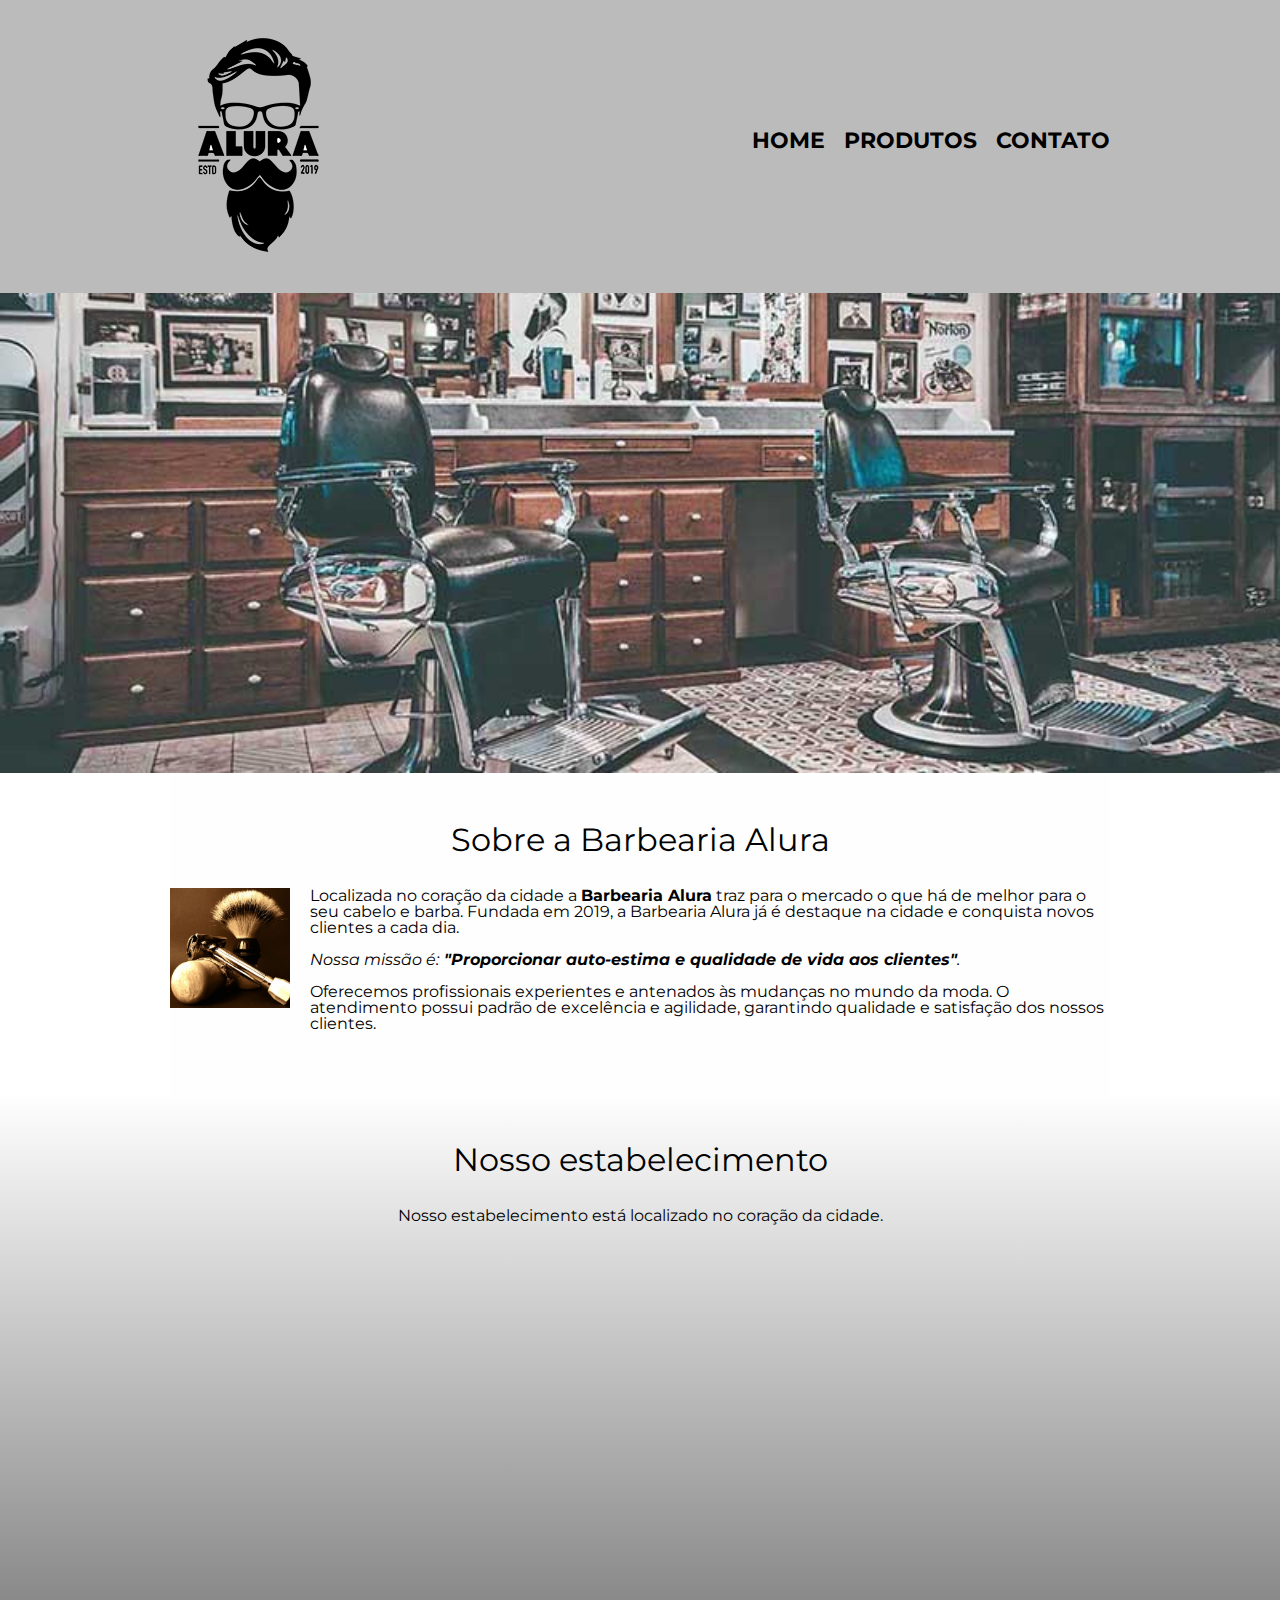
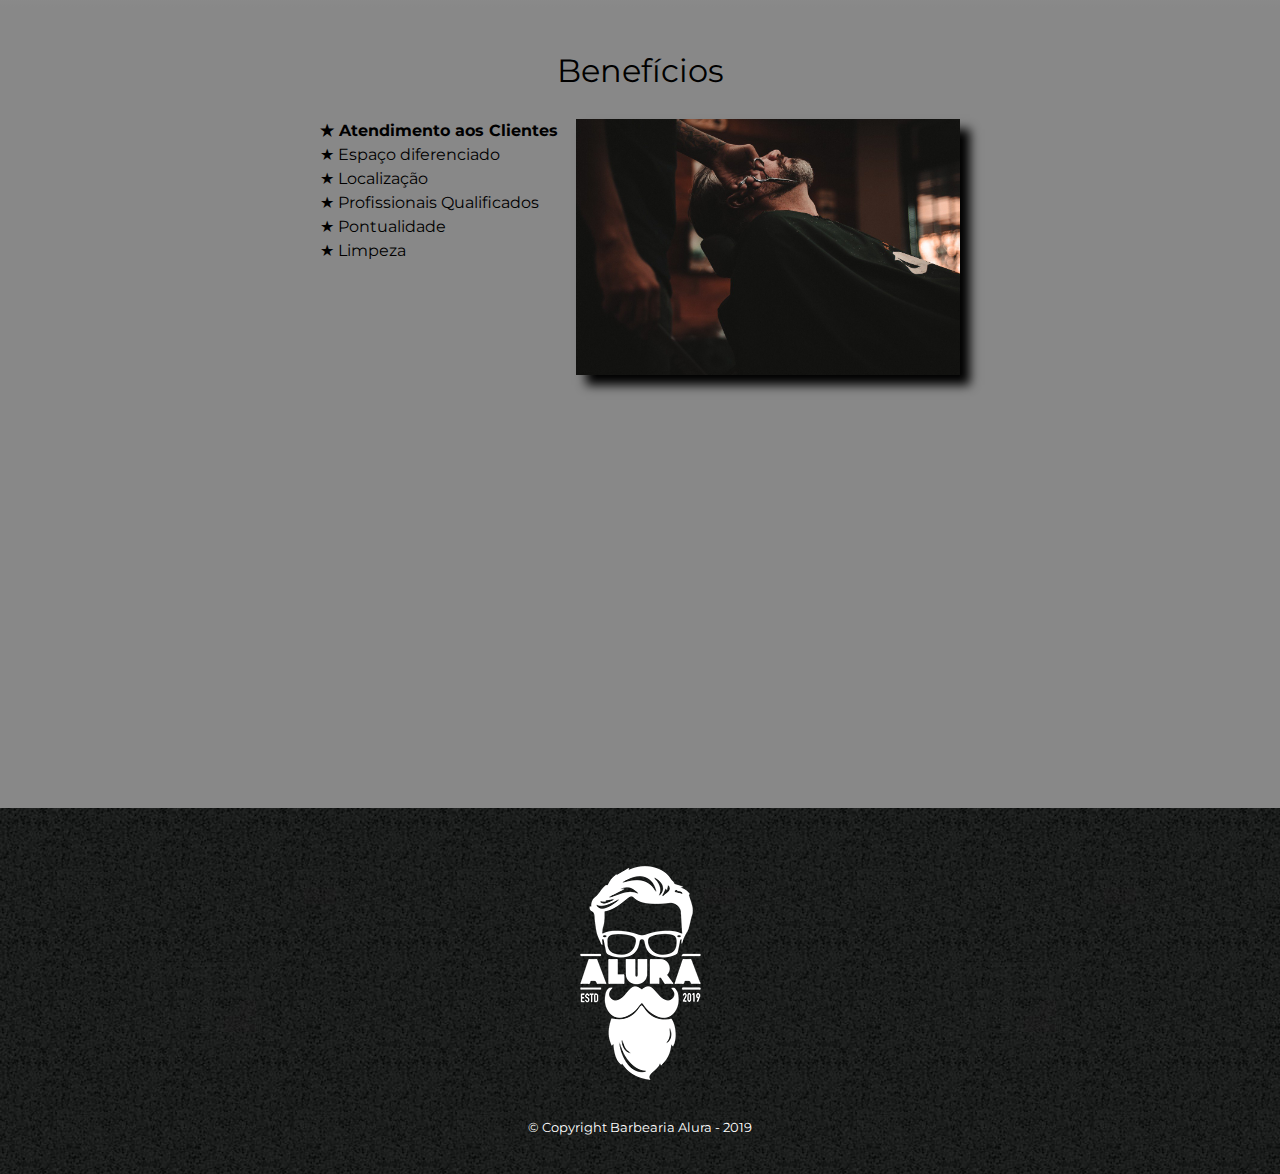
<file: index.html>
<!DOCTYPE html>
<html lang="pt-br">
<head>
    <meta charset="UTF-8">
    <meta http-equiv="X-UA-Compatible" content="IE=edge">
    <meta name="viewport" content="width=device-width, initial-scale=1.0">
    <title>Barbearia Alura</title>
    <link rel="stylesheet" href="estilos/reset.css">
    <link rel="stylesheet" href="estilos/style.css">
    <link rel="preconnect" href="https://fonts.googleapis.com">
    <link rel="preconnect" href="https://fonts.gstatic.com" crossorigin>
    <link href="https://fonts.googleapis.com/css2?family=Montserrat:ital,wght@0,100;0,200;0,300;0,400;0,500;0,600;0,700;0,800;0,900;1,100;1,200;1,300;1,400;1,500;1,600;1,700;1,800;1,900&display=swap" rel="stylesheet">
    <link rel="shortcut icon" href="images/Vector_a.png" type="image/x-icon">
</head>
<body>
    <header>
        <div class="caixa">
                 <h1><img src="images/logo.png" alt="logo"></h1>
            <nav>
                 <ul>
                    <li><a href="index.html">HOME</a></li>
                    <li><a href="produtos.html">PRODUTOS</a></li>
                     <li><a href="contato.html">CONTATO</a></li>
                 </ul>
            </nav>
        </div>
    </header>
    <img class="banner" src="images/banner.jpg" alt="banner">
    <main>
        <section class="principal">
            <h2 class="titulo-principal">Sobre a Barbearia Alura</h2>
            <img class="utensilios" src="images/utensilios.jpg" alt="utensiliosde um barbeiro">
            <p>Localizada no coração da cidade a <strong>Barbearia Alura</strong> traz para o mercado o que há de melhor para o seu cabelo e barba. Fundada em 2019, a Barbearia Alura já é destaque na cidade e conquista novos clientes a cada dia.</p>

            <p id="missao"><em>Nossa missão é:<strong> "Proporcionar auto-estima e qualidade de vida aos clientes"</strong>.</em></p>

            <p>Oferecemos profissionais experientes e antenados às mudanças no mundo da moda. O atendimento possui padrão de excelência e agilidade, garantindo qualidade e satisfação dos nossos clientes.</p>
        </section>
        <section class="mapa">
            <h3 class="titulo-principal">Nosso estabelecimento</h3>
            <p>Nosso estabelecimento está localizado no coração da cidade.</p>
            <div class="mapa-conteudo"><iframe src="https://www.google.com/maps/embed?pb=!1m16!1m12!1m3!1d58513.83086340968!2d-46.62718320684428!3d-23.564333402957413!2m3!1f0!2f0!3f0!3m2!1i1024!2i768!4f13.1!2m1!1salura%20sp!5e0!3m2!1spt-BR!2sbr!4v1652712269022!5m2!1spt-BR!2sbr" width="100%" height="300" style="border:0;" allowfullscreen="" loading="lazy" referrerpolicy="no-referrer-when-downgrade"></iframe></div>
        </section>
        <section class="beneficios">
            <h3 class="titulo-principal">Benefícios</h3>
         <div class="conteudo-beneficios">
             <ul class="lista-beneficios">
                 <li class="itens">Atendimento aos Clientes</li>
                 <li class="itens">Espaço diferenciado</li>
                 <li class="itens">Localização</li>
                 <li class="itens">Profissionais Qualificados</li>
                 <li class="itens">Pontualidade</li>
                 <li class="itens">Limpeza</li>
             </ul><img class="imagem-beneficios" src="images/beneficios.jpg" alt="beneficios">
         </div>
        <div class="video"><iframe width="100%" height="315" src="https://www.youtube.com/embed/wcVVXUV0YUY" frameborder="0" allow="accelerometer; autoplay; encrypted-media; gyroscope; picture-in-picture" allowfullscreen></iframe></div>
        </section>
    </main>
    <footer>
        <img src="images/logo-branco.png" alt="logo-branco">
        <p class="copyright">&copy;  Copyright Barbearia Alura - 2019</p>
    </footer>
</body>
</html>
</file>
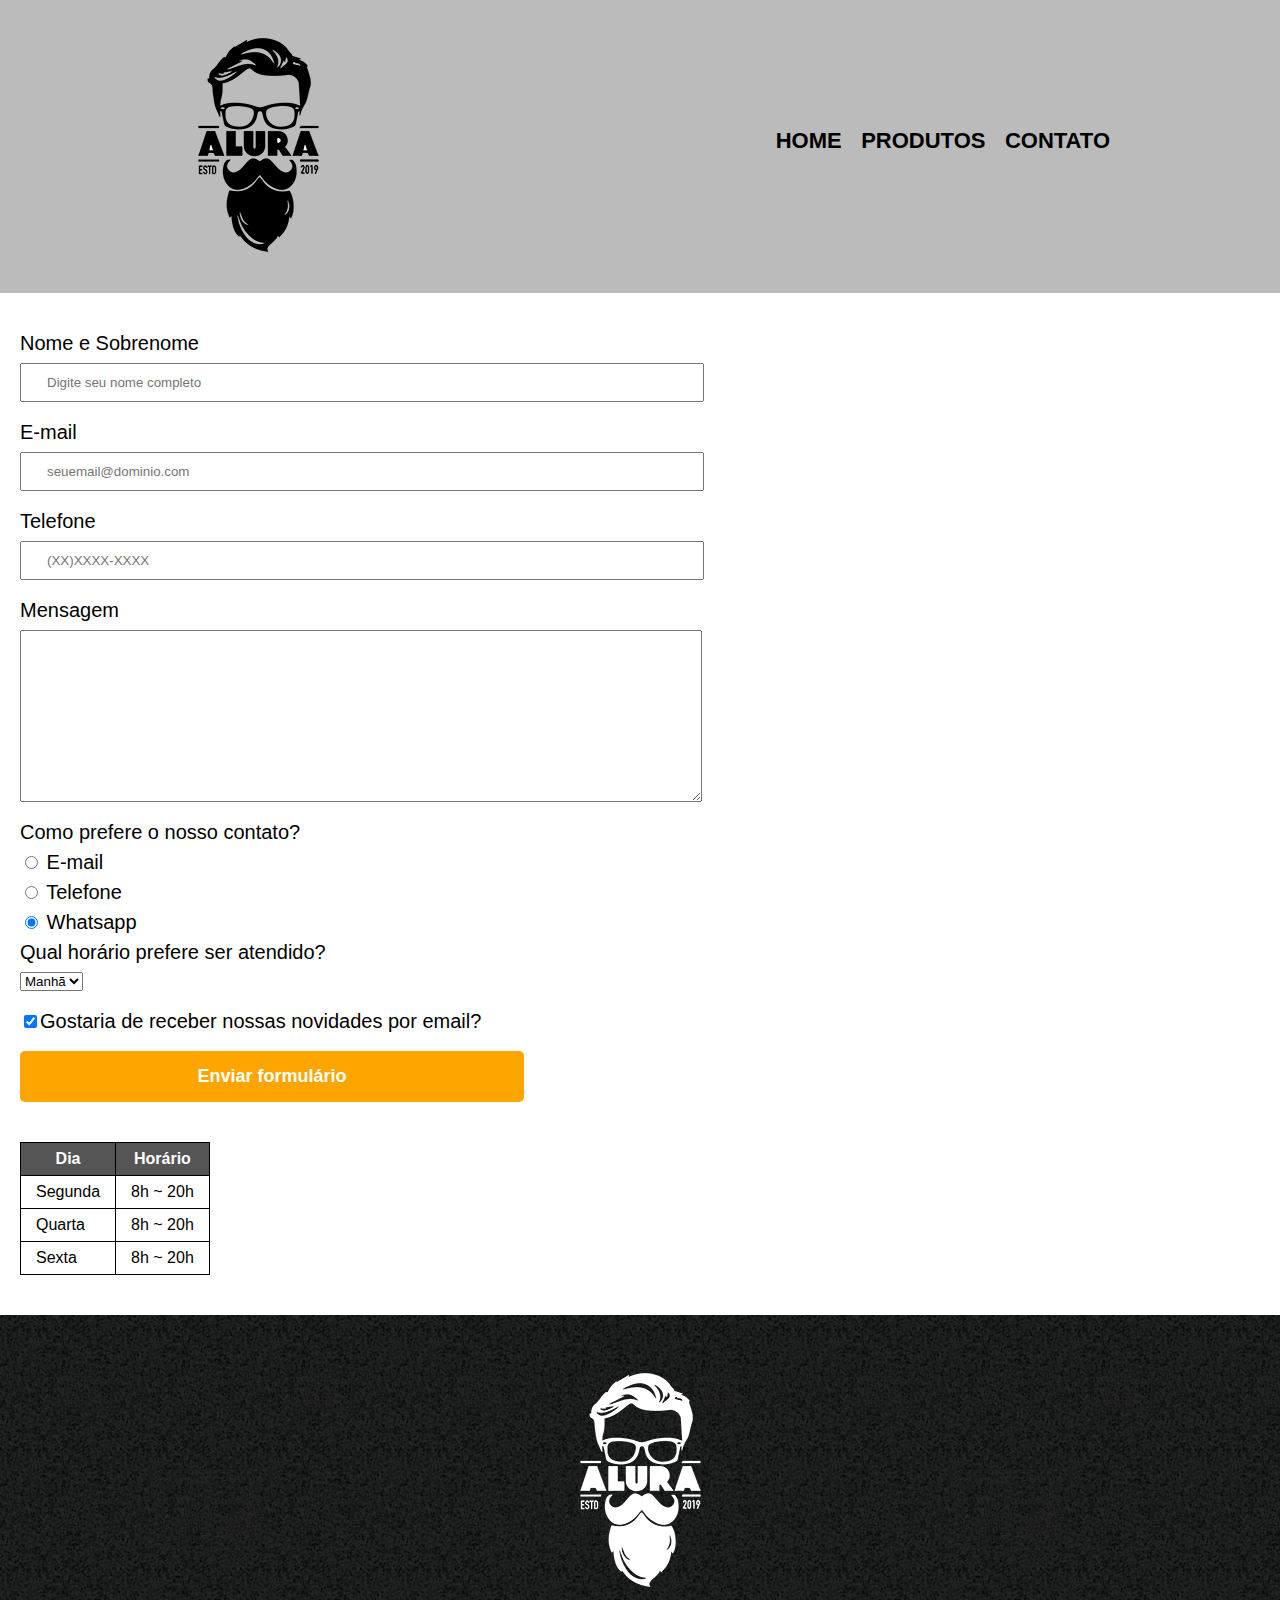
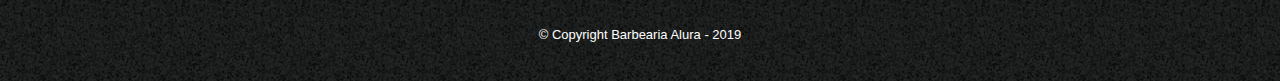
<file: contato.html>
<!DOCTYPE html>
<html lang="pt-br">
<head>
    <meta charset="UTF-8">
    <meta http-equiv="X-UA-Compatible" content="IE=edge">
    <meta name="viewport" content="width=device-width, initial-scale=1.0">
    <title>Contato - Barbearia Alura</title>
    <link rel="stylesheet" href="estilos/reset.css">
    <link rel="stylesheet" href="estilos/style.css">
    <link rel="shortcut icon" href="images/Vector_a.png" type="image/x-icon">
</head>
<body>
    <header>
        <div class="caixa">
                 <h1><img src="images/logo.png" alt="logo da barbearia alura"></h1>
            <nav>
                 <ul>
                    <li><a href="index.html">HOME</a></li>
                    <li><a href="produtos.html">PRODUTOS</a></li>
                     <li><a href="contato.html">CONTATO</a></li>
                 </ul>
            </nav>
        </div>
    </header>
    <main>
        <form>
            <label for="nome_e_sobrenome">Nome e Sobrenome</label>
            <input type="text" id="nome_sobrenome" class="input-padrao" required placeholder="Digite seu nome completo">
            <label for="email">E-mail</label>
            <input type="email" id="email" class="input-padrao" required placeholder="seuemail@dominio.com">
            <label for="telefone">Telefone</label>
            <input type="tel" id="telefone" class="input-padrao" required placeholder="(XX)XXXX-XXXX">
            <label for="mensagem">Mensagem</label>
            <textarea id="mensagem" cols="70" rows="10" class="input-padrao" required></textarea>
            
            <fieldset>
                <legend>Como prefere o nosso contato?</legend>
                <label for="radio-email"><input type="radio" name="contato" value="email" id="radio-email"> E-mail</label>
                <label for="radio-telefone"><input type="radio" name="contato" value="telefone" id="radio-telefone"> Telefone</label>
                <label for="radio-whatsapp"> <input type="radio" name="contato" value="whatsapp" id="radio-whatsapp" checked> Whatsapp</label>
            </fieldset>
            <fieldset>
                <legend>Qual horário prefere ser atendido?</legend>
                <select>
                    <option>Manhã</option>
                    <option>Tarde</option>
                    <option>Noite</option>
                </select>
            </fieldset>

            <label class="checkbox"><input type="checkbox" checked>Gostaria de receber nossas novidades por email?</label>
            <input type="submit" value="Enviar formulário" class="enviar">
        </form>
        <table>
            <thead>
                <tr>
                    <th>Dia</th>
                    <th>Horário</th>
                </tr>
            </thead>
            <tbody>
                <tr>
                    <td>Segunda</td>
                    <td>8h ~ 20h</td>
                </tr>
                <tr>
                    <td>Quarta</td>
                    <td>8h ~ 20h</td>
                </tr>
                <tr>
                    <td>Sexta</td>
                    <td>8h ~ 20h</td>
                </tr>
            </tbody>
        </table>
    </main>
    <footer>
        <img src="images/logo-branco.png" alt="logo-branco">
        <p class="copyright">&copy;  Copyright Barbearia Alura - 2019</p>
    </footer>
</body>
</html>
</file>
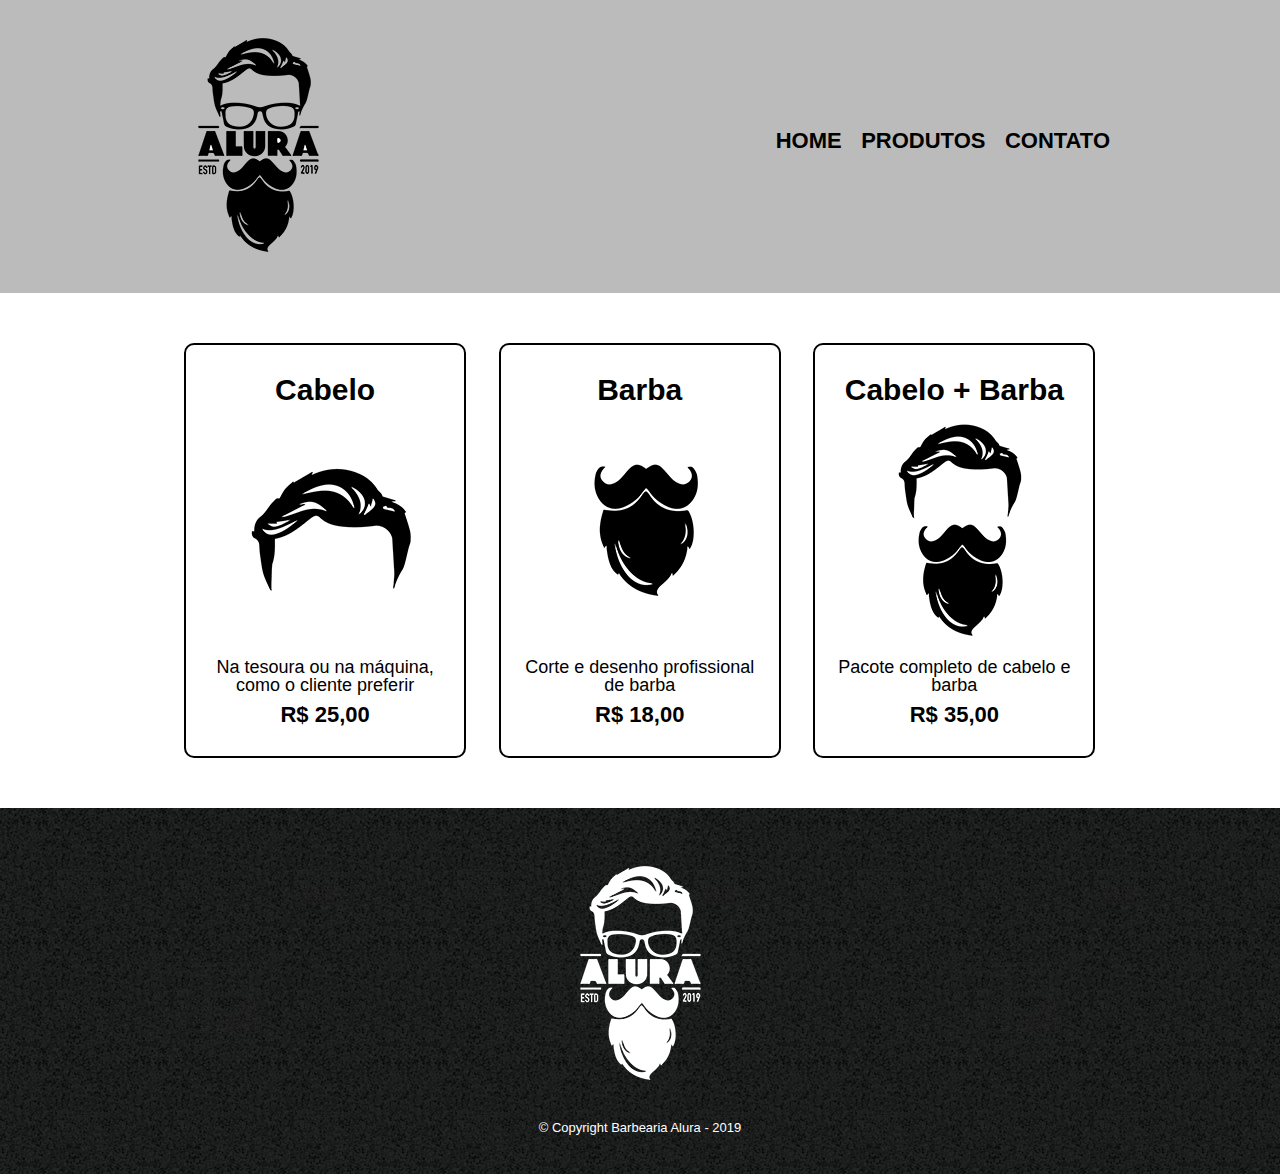
<file: produtos.html>
<!DOCTYPE html>
<html lang="pt-br">
<head>
    <meta charset="UTF-8">
    <meta http-equiv="X-UA-Compatible" content="IE=edge">
    <meta name="viewport" content="width=device-width, initial-scale=1.0">
    <title>Produtos - Barbearia Alura</title>
    <link rel="stylesheet" href="estilos/reset.css">
    <link rel="stylesheet" href="estilos/style.css">
    <link rel="shortcut icon" href="images/Vector_a.png" type="image/x-icon">
</head>
<body>
    <header>
        <div class="caixa">
                 <h1><img src="images/logo.png" alt="logo"></h1>
            <nav>
                 <ul>
                    <li><a href="index.html">HOME</a></li>
                    <li><a href="produtos.html">PRODUTOS</a></li>
                     <li><a href="contato.html">CONTATO</a></li>
                 </ul>
            </nav>
        </div>
    </header>
    <main>
        <ul class="produtos">
            <li>
                <h2>Cabelo</h2>
                <img src="images/cabelo.jpg" alt="cabelo">
                <p class="produto-descricao">Na tesoura ou na máquina, como o cliente preferir</p>
                <p class="produto-preco">R$ 25,00</p>
            </li>
            <li>
                <h2>Barba</h2>
                <img src="images/barba.jpg" alt="barba">
                <p class="produto-descricao">Corte e desenho profissional de barba</p>
                <p class="produto-preco">R$ 18,00</p>
            </li>
            <li>
                <h2>Cabelo + Barba</h2>
                <img src="images/cabelo+barba.jpg" alt="cabelo e barba">
                <p class="produto-descricao">Pacote completo de cabelo e barba</p>
                <p class="produto-preco">R$ 35,00</p>
            </li>
        </ul>
    </main>
    <footer>
        <img src="images/logo-branco.png" alt="logo-branco">
        <p class="copyright">&copy;  Copyright Barbearia Alura - 2019</p>
    </footer>
</body>
</html>
</file>
<file: estilos/style.css>
/*menu e header */
body {
	font-family: 'Montserrat', sans-serif;
}
header {
	background: #BBBBBB;
	padding: 20px 0;
}

.caixa {
	position: relative;
	width: 940px;
	margin: 0 auto;
}

nav {
	position: absolute;
	top: 110px;
	right: 0;
}

nav li {
	display: inline;
	margin: 0 0 0 15px;
}

nav a {
	text-transform: uppercase;
	color: #000000;
	font-weight: bold;
	font-size: 22px;
	text-decoration: none;
}

nav a:hover {
	color: #C78C19;
	text-decoration: underline;
}
/* css da pagina inicial */
.banner {
	width: 100%;
}
.titulo-principal {
	text-align: center;
	font-size: 2em;
	margin: 0 0 1em;
	clear: left;
}
.principal {
	padding: 3em 0;
	background-color: #FEFEFEFE;
	width: 940px;
	margin: 0 auto;
}
.principal p {
	margin: 0 0 1em;
}
.principal strong {
	font-weight: bold;
}
.principal em {
	font-style: italic;
}
.utensilios {
	width: 120px;
	float: left;
	margin: 0 20px 20px 0;
}
.mapa {
	padding: 3em 0;
	background: linear-gradient(#FEFEFE, #888888)
}
.mapa-conteudo {
	width: 940px;
	margin: 0 auto;
}
.mapa p {
	margin: 0 0 2em;
	text-align: center;
}
.beneficios {
	padding: 3em 0;
	background-color: #888888;
}
.conteudo-beneficios {
	width: 640px;
	margin: 0 auto;
}
.lista-beneficios {
	width: 40%;
	display: inline-block;
	vertical-align: top;
}
.itens {
	line-height: 1.5;
}
.itens:first-child {
	font-weight: bold;
}
.itens::before {
	content: "★ ";
}
.imagem-beneficios {
	width: 60%;
	opacity: 1;
	transition: 400ms;
	box-shadow: 10px 10px 10px 0 #000000;
}
.imagem-beneficios:hover {
	opacity: 0.3;
}
.video {
	width: 560px;
	margin: 2em auto;
}
/* produtos */
.produtos {
	width: 940px;
	margin: 0 auto;
	padding: 50px 0;
}
.produtos li {
	display: inline-block;
	text-align: center;
	width: 30%;
	vertical-align: top;
	margin: 0 1.5%;
	padding: 30px 20px;
	box-sizing: border-box;
	border: 2px solid #000000;
	border-radius: 10px;
}

.produtos li:hover {
	border-color: #C78C19;
}

.produtos li:active {
	border-color: #088C19;	
}

.produtos li:hover h2 {
	font-size: 34px;
}

.produtos h2 {
	font-size: 30px;
	font-weight: bold;
}

.produto-descricao {
	font-size: 18px;
}

.produto-preco {
	font-size: 22px;
	font-weight: bold;
	margin-top: 10px;
}
/* contato */
form {
	margin: 40px 0;
	margin-left: 20px;
}

form label, form legend {
	display:block;
	font-size: 20px;
	margin: 0 0 10px;
}

.input-padrao {
	display: block;
	margin: 0 0 20px;
	padding: 10px 25px;
	width: 50%;
}

.checkbox {
	margin: 20px 0;
}

.enviar {
	width:40%;
	padding: 15px 0;
	background: orange;
	color: white;
	font-weight: bold;
	font-size: 18px;
	border: none;
	border-radius: 5px;
	transition: 1s all;
	cursor: pointer;
}

.enviar:hover {
	background: darkorange;
	transform: scale(1.2);
}

table {
	margin: 20px 0 40px;
	margin-left: 20px;
}

thead {
	background: #555555;
	color: white;
	font-weight: bold;
}

td, th {
	border: 1px solid #000000;
	padding: 8px 15px;
}
/* rodapé */
footer {
	text-align: center;
	background: url("../images/bg.jpg");
	padding: 40px 0;
}

.copyright {
	color: #FFFFFF;
	font-size: 13px;
	margin: 20px 0 0;
}
/* responsivo */
@media screen and (max-width: 1024px) and (min-width: 480px) {
	.caixa, .principal, .conteudo-beneficios, .mapa-conteudo, .video {
		width: auto;
	}
	h1 {
		text-align: center;
	}
	nav {
		position: static;
	}
	.lista-beneficios, .imagem-beneficios {
		width: 40%;
	}
	.produtos{
		width: auto;
	}
	.produtos li {
	width: 50%;
	margin-bottom: 10px;
	}
}
@media screen and (max-width: 650px) {
  .caixa, .principal, .conteudo-beneficios, .mapa-conteudo, .mapa, .video{
    width: auto;
  }
  .video iframe { 
    width: 90%;
  }
  nav { 
    position: static;
  }
  .produtos {
    width: auto;
    display: flex;
    flex-direction: column;
  }
	.produtos li {
		width: 60%;
		margin-bottom: 10px;
	}
}
</file>
